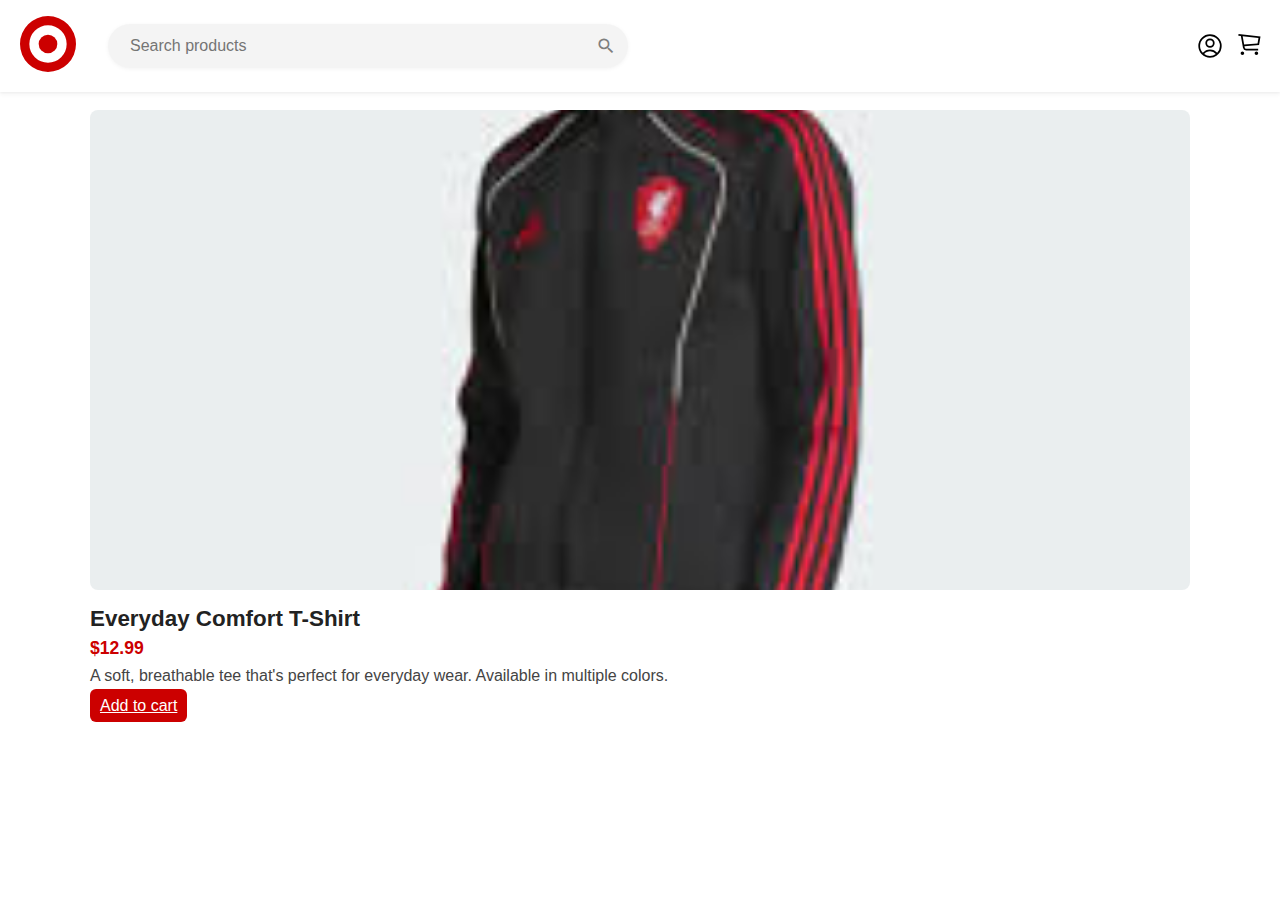
<file: product.html>
<!DOCTYPE html>
<html lang="en">
	<head>
		<meta charset="utf-8" />
		<meta name="viewport" content="width=device-width, initial-scale=1" />
		<title>Product — Target Clone</title>
			<link rel="stylesheet" href="style.css" />
		<link href="https://fonts.googleapis.com/icon?family=Material+Icons" rel="stylesheet">
	</head>
	<body>
		<div class="container">
						<nav class="navbar">
								<a href="index.html"><img src="BullseyeRed.svg" alt="logo"></a>
												<form class="search-bar">
					<input type="text" placeholder="Search products" />
					<button type="submit"><span class="material-icons">search</span></button>
				</form>
												<div class="actions">
													<img src="Account.svg" alt="account" />
													<a href="cart.html"><img src="Cart.svg" alt="cart" /></a>
												</div>
			</nav>

						<main class="page-main">
									<div class="site-inner center-grid">
										<div class="stack">
											<img id="productImage" class="product-image" src="placeholder.svg" alt="Product image">
											<div>
												<h1 id="productTitle" class="product-detail-title">Everyday Comfort T-Shirt</h1>
												<div id="productPrice" class="product-detail-price">$12.99</div>
												<p id="productDesc" class="product-desc">A soft, breathable tee that's perfect for everyday wear. Available in multiple colors.</p>
												<div class="product-action"><a href="cart.html" id="addToCart" class="add-btn">Add to cart</a></div>
											</div>
										</div>
									</div>
				</div>
			</main>
				<script>
				  // Small product renderer: reads ?id=<product-id> and updates the DOM.
				  (function(){
				    const products = {
				      'everyday-comfort': {
				        title: 'Everyday Comfort T-Shirt',
				        price: '$12.99',
				        desc: "A soft, breathable tee that's perfect for everyday wear. Available in multiple colors.",
				        img: '[data-uri]'
				      },
				      'wireless-headphones': {
				        title: 'Wireless Headphones',
				        price: '$49.99',
				        desc: 'Noise-isolating headphones with long battery life and clear audio.',
				        img: 'https://m.media-amazon.com/images/I/61XvYOrqVeL.jpg'
				      },
				      'premium-coffee': {
				        title: 'Premium Coffee',
				        price: '$8.49',
				        desc: 'Freshly roasted premium beans with rich flavor notes.',
				        img: 'https://plus.unsplash.com/premium_photo-1674327105076-36c4419864cf?ixlib=rb-4.1.0&ixid=M3wxMjA3fDB8MHxzZWFyY2h8Mjl8fGNvZmZlZXxlbnwwfHwwfHx8MA%3D%3D&fm=jpg&q=60&w=3000'
				      },
				      'throw-pillow': {
				        title: 'Throw Pillow',
				        price: '$24.00',
				        desc: 'Decorative throw pillow to brighten up your living space.',
				        img: 'https://images-cdn.ubuy.com.sa/6446d96f3cf35d010548cbf3-top-finel-decorative-throw-pillow-cover.jpg'
				      },
				      'smart-light': {
				        title: 'Smart Light Bulb',
				        price: '$14.99',
				        desc: 'Energy-efficient smart bulb controllable via phone or voice.',
				        img: 'https://media.tatacroma.com/Croma%20Assets/Small%20Appliances/Lighting%20Products/Images/260392_0_hxpkty.png'
				      },
				      'kids-sneakers': {
				        title: "Kids' Sneakers",
				        price: '$29.99',
				        desc: 'Comfortable and durable sneakers for active kids.',
				        img: '[data-uri]'
				      }
				    };
			
				    function getProductId(){
				      const params = new URLSearchParams(window.location.search);
				      return params.get('id') || 'everyday-comfort';
				    }
			
				    function render(){
				      const id = getProductId();
				      const p = products[id] || products['everyday-comfort'];
				      document.getElementById('productTitle').textContent = p.title;
				      document.getElementById('productPrice').textContent = p.price;
				      document.getElementById('productDesc').textContent = p.desc;
				      const img = document.getElementById('productImage');
				      if(img) img.src = p.img;
				      // update document title
				      document.title = p.title + ' — Target Clone';
				    }
			
				    render();
				  })();
				</script>
		</div>
	</body>
</html>
</file>
<file: style.css>
/* Reset */
*{
    box-sizing: border-box;
    margin: 0;
    padding: 0;
}

html,body{
    font-family: Arial, Helvetica, sans-serif;
    color: #222;
}

.container{
    width: 100%;
    min-height: 100vh;
}

/* Top bar */
.top-bar{
    display: flex;
    justify-content: space-between;
    align-items: center;
    padding: 6px 16px;
    background-color: #CC0000;
    color : #F2EFFF;
    font-weight: 500;
    font-size: 0.95rem;
}

.top-bar .svg{
    display: flex;
    align-items: center;
    gap: 0.75rem;
}

.top-bar .svg img{
    height: 20px;
    width: 20px;
}

.top-bar .right{
    display: none; /* hide extra links on small screens */
    gap: 1.25rem;
}

/* Navbar */
.navbar{
    display: flex;
    width: 100%;
    align-items: center;
    padding: 12px 16px;
    gap: 16px;
    position: sticky;
    top: 0;
    background-color: #FFFFFF;
    z-index: 10;
    box-shadow: rgba(0, 0, 0, 0.04) 0px -1px 2px, rgba(0, 0, 0, 0.04) 0px 1px 2px, rgba(0, 0, 0, 0.04) 0px 3px 4px;
}

.navbar img{
    height: 48px;
    width: 48px;
}

.navbar .actions{
    margin-left: auto;
    display: flex;
    gap: 12px;
    align-items: center;
}

.navbar .actions img{ height:28px; width:28px; }

.navbar p{
    margin: 0 8px;
    font-weight: 600;
    color: #111;
}

/* Search bar */
.search-bar {
    display: flex;
    align-items: center;
    background: #f4f4f4;
    border-radius: 24px;
    padding: 6px 12px;
    width: 100%;
    max-width: 520px;
    box-shadow: 0 1px 4px rgba(0,0,0,0.05);
}

.navbar .search-bar { margin-left: 12px; }

.search-bar input[type="text"] {
    border: none;
    background: transparent;
    flex: 1;
    font-size: 1rem;
    padding: 7px 10px;
    outline: none;
}

.search-bar button {
    background: none;
    border: none;
    cursor: pointer;
    margin-left: 6px;
    padding: 0;
    outline: none;
    display: flex;
    align-items: center;
}

.search-bar .material-icons {
    font-size: 20px;
    color: #7e7e7e;
}

/* Hero */
.hero{
    padding: 28px 16px;
    background: linear-gradient(180deg, #fff 0%, #fafafa 100%);
    display: flex;
    flex-direction: column;
    gap: 18px;
    align-items: center;
    text-align: center;
}

.hero .hero-inner{
    max-width: 1100px;
    width: 100%;
    display: flex;
    flex-direction: column;
    gap: 12px;
}

.hero h1{
    font-size: 1.6rem;
    color: #111;
}

.hero p{ color:#444; }

.hero .cta{
    background: #cc0000;
    color: #fff;
    border: none;
    padding: 10px 18px;
    border-radius: 6px;
    cursor: pointer;
    font-weight: 700;
    width: fit-content;
}

/* Page layout utilities */
.page-main{
     padding: 18px; }
.site-inner{ max-width:1100px; margin:0 auto; }
.center-grid{ display:grid; grid-template-columns:1fr; gap:16px; }
.stack{ display:flex; gap:16px; flex-direction:column; }

/* Product detail */
.product-image{ width:100%; max-height:480px; object-fit:cover; border-radius:8px; }
.product-detail-title{ font-size:1.4rem; margin-bottom:6px; }
.product-detail-price{ font-weight:700; color:#cc0000; font-size:1.1rem; }
.product-desc{ color:#444; margin-top:8px; }
.product-action{ margin-top:12px; }

/* Section helper */
.section-title{ margin-bottom:12px; }
.muted{ color:#666; font-size:0.95rem; }
/* Helpers */
.mb{ margin-bottom:18px; }

/* Categories */
.categories{
    padding: 18px 16px;
    max-width: 1100px;
    margin: 0 auto;
}

.category-grid{
    display: grid;
    grid-template-columns: repeat(2, 1fr);
    gap: 12px;
}

.category-card{
    background: #fff;
    border-radius: 8px;
    padding: 12px;
    display:flex;
    gap:12px;
    align-items:center;
    box-shadow: 0 1px 4px rgba(0,0,0,0.06);
}

.category-card img{ width:56px; height:56px; object-fit:cover; }

/* Products */
.products{
    padding: 18px 16px 40px;
    max-width: 1100px;
    margin: 0 auto;
}

.products-grid{
    display: grid;
    grid-template-columns: repeat(2, 1fr);
    gap: 12px;
}

.product-card{
    background: #fff;
    border-radius: 8px;
    padding: 12px;
    box-shadow: 0 1px 6px rgba(0,0,0,0.06);
    display:flex;
    flex-direction:column;
    gap:8px;
}

.product-card img{ width:100%; height:160px; object-fit:cover; border-radius:6px; }

.product-title{ font-weight:600; font-size:0.95rem; color:#111; }
.product-price{ color:#cc0000; font-weight:700; }
.add-btn{ background:#cc0000; color:#fff; border:none; padding:8px 10px; border-radius:6px; cursor:pointer; }

/* Cart page specific styles */
.cart-grid{
    display: grid;
    grid-template-columns: 1fr; /* item list then summary on wide screens */
    gap: 18px;
    align-items: start;
}
.cart-item{
    display: flex;
    gap: 12px;
    background: #fff;
    padding: 12px;
    border-radius: 8px;
    box-shadow: 0 1px 6px rgba(0,0,0,0.06);
    align-items: center;
}
.cart-item-image img{ width:120px; height:120px; object-fit:cover; border-radius:6px; }
.cart-item-details{ display:flex; flex-direction:column; gap:8px; }
.cart-item-title{ font-weight:700; font-size:1rem; color:#111; }
.cart-item-price{ color:#cc0000; font-weight:700; }
.cart-item-controls{ display:flex; gap:8px; align-items:center; margin-top:6px; }
.qty-btn{ background:#f0f0f0; border:1px solid #e0e0e0; padding:6px 10px; border-radius:6px; cursor:pointer; }
.qty{ min-width:22px; text-align:center; display:inline-block; }
.remove-btn{ background:transparent; border:none; color:#666; cursor:pointer; padding:6px; }
.cart-summary{ background:#fff; padding:16px; border-radius:8px; box-shadow: 0 1px 6px rgba(0,0,0,0.06); }
.cart-summary h2{ margin-bottom:12px; }
.summary-row{ display:flex; justify-content:space-between; padding:8px 0; border-bottom: 1px solid #f2f2f2; }
.summary-row.total{ font-weight:800; color:#111; border-bottom: none; margin-top:8px; }
.checkout-btn{ background:#cc0000; color:#fff; border:none; padding:12px 14px; border-radius:6px; width:100%; cursor:pointer; font-weight:700; margin-top:12px; }
.continue-shopping{ margin-top:12px; }


/* Footer */
.site-footer{ padding:24px 16px; background:#f8f8f8; margin-top:24px; }
.site-footer .inner{ max-width:1100px; margin:0 auto; display:flex; justify-content:space-between; gap:12px; flex-wrap:wrap; }

/* Responsive */
@media (min-width: 600px){
    .top-bar .right{ display:flex; }
    .category-grid{ grid-template-columns: repeat(4, 1fr); }
    .products-grid{ grid-template-columns: repeat(3, 1fr); }
}

@media (min-width: 800px){
    .cart-grid{ grid-template-columns: 1fr 340px; }
    .cart-item{ align-items:flex-start; }
}

@media (min-width: 900px){
    .navbar img{ height:64px; width:64px; }
    .hero{ padding: 40px 16px; }
    .hero h1{ font-size:2rem; }
    .products-grid{ grid-template-columns: repeat(4, 1fr); }
}
</file>
